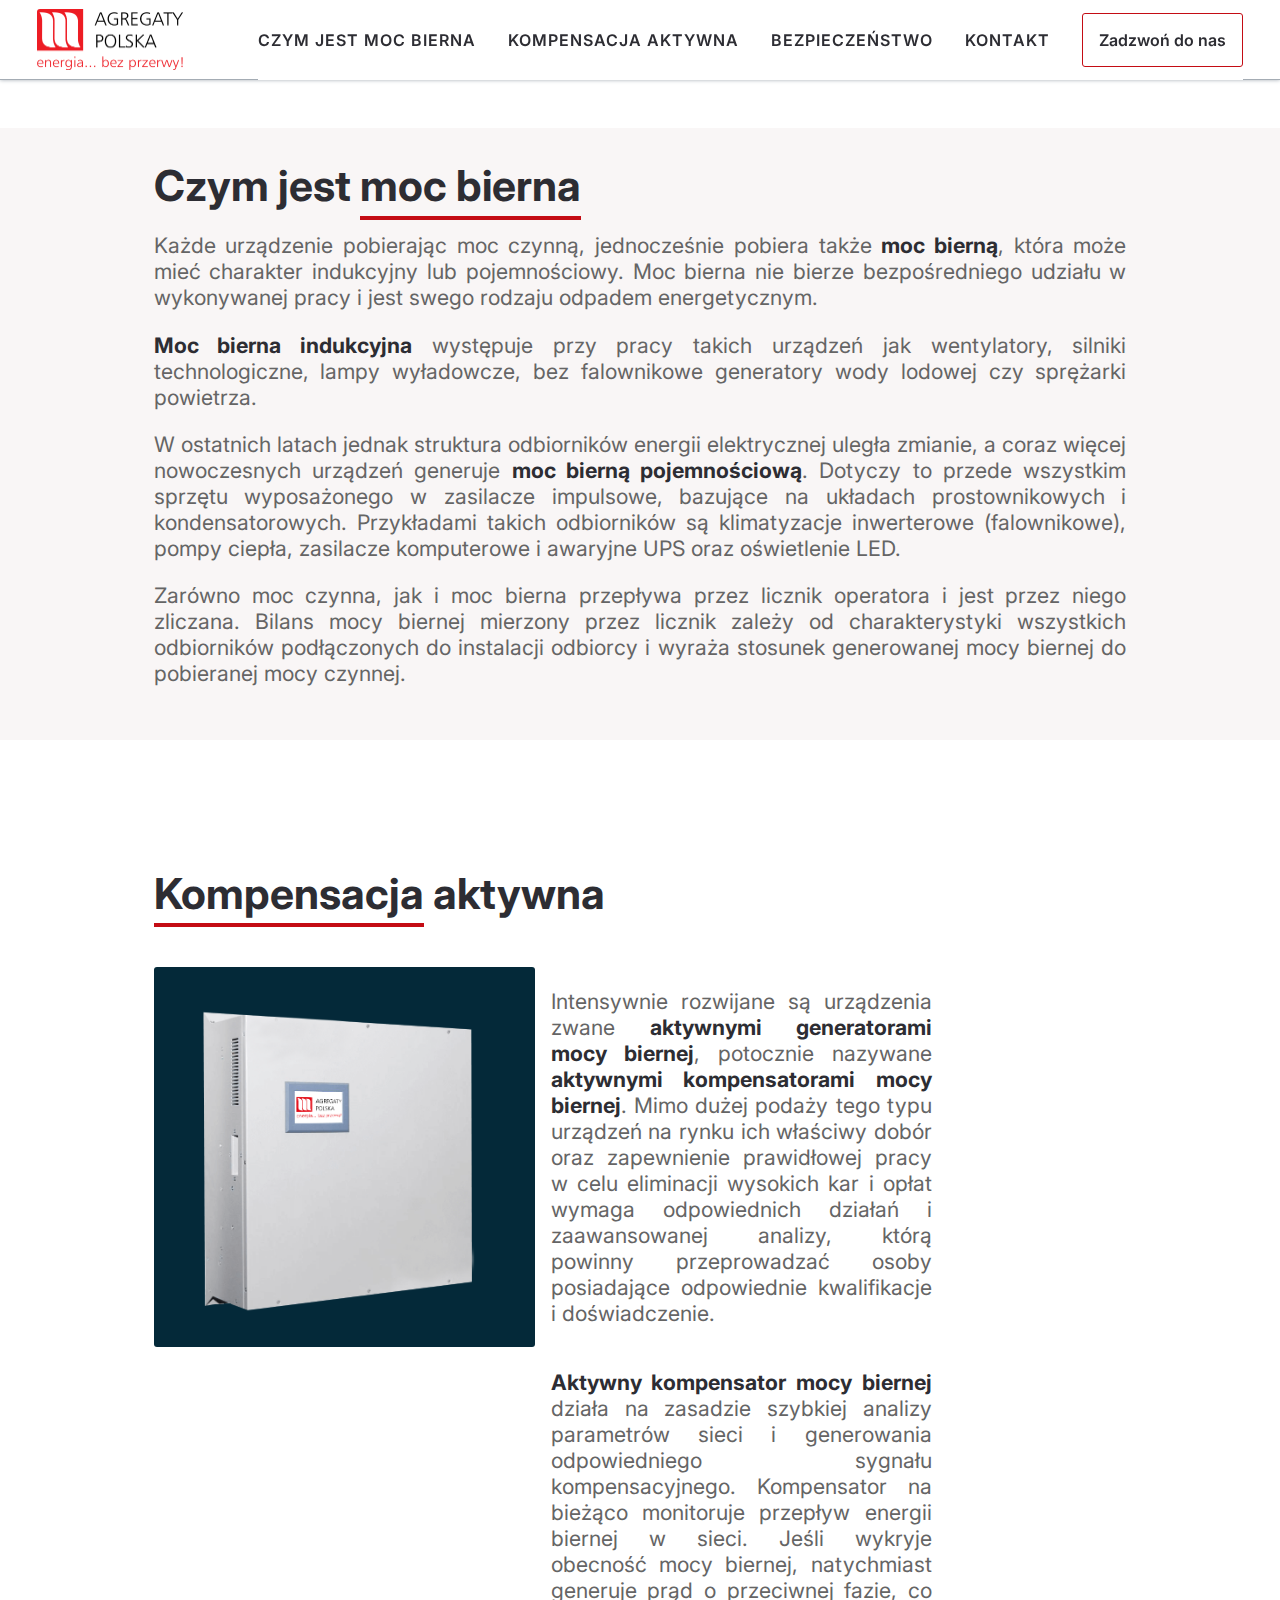
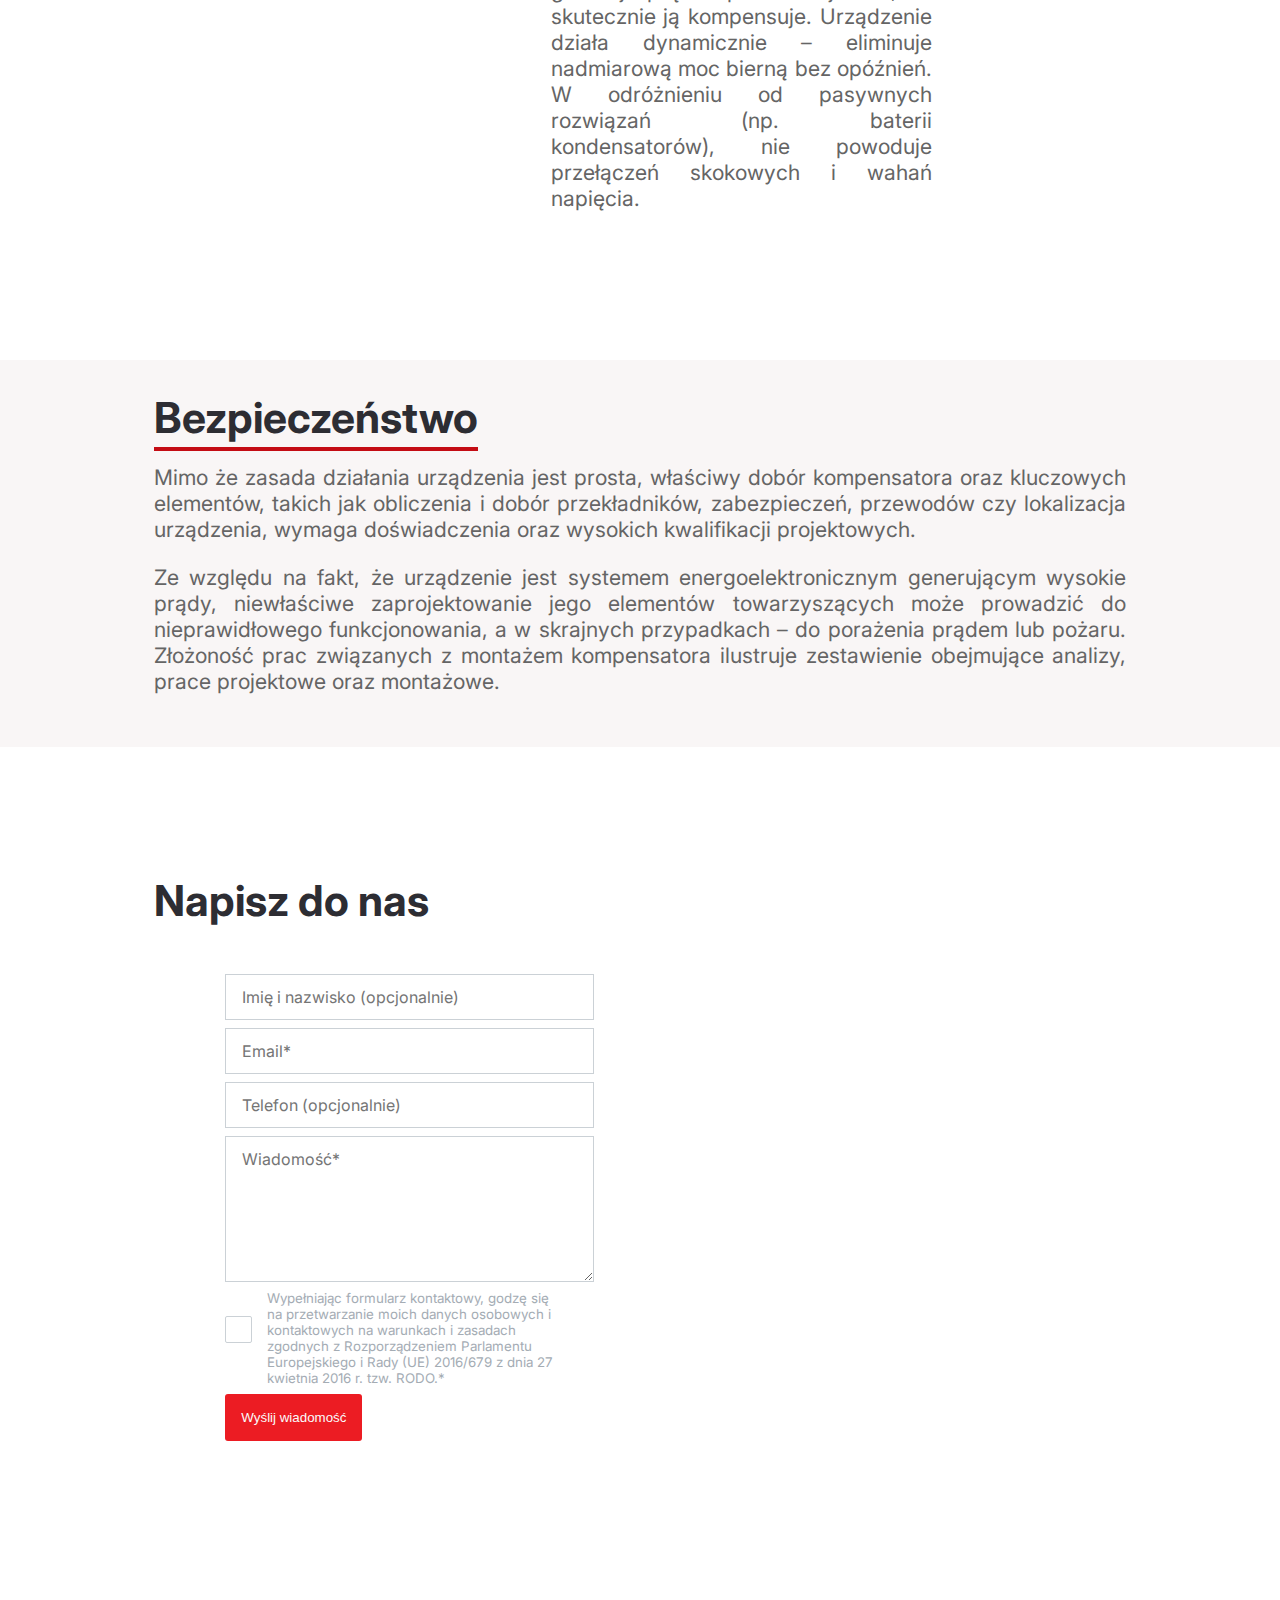
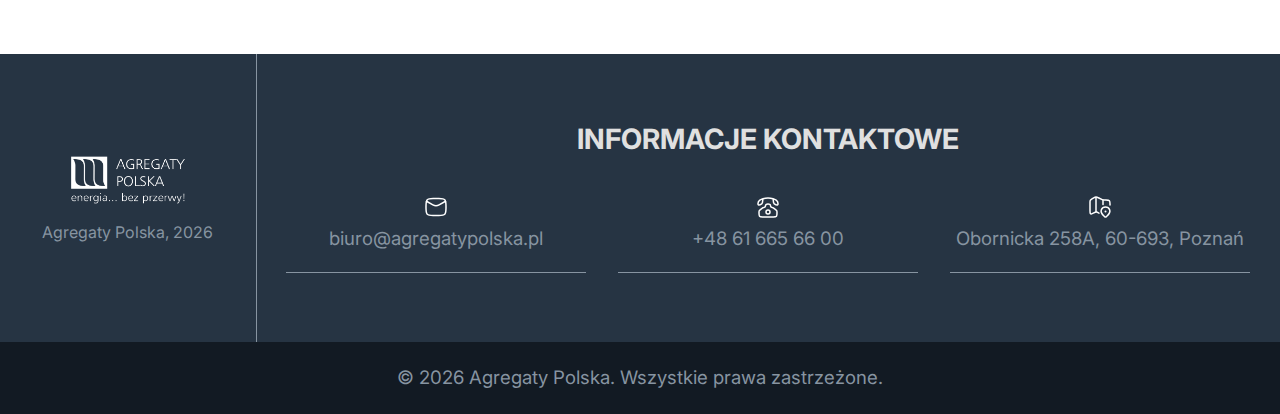
<file: index.html>
<!DOCTYPE html>
<html lang="pl">
<head>
	<meta charset="UTF-8">
	<meta name="viewport" content="width=device-width, initial-scale=1.0">
	<link rel="preconnect" href="https://fonts.googleapis.com">
	<link rel="preconnect" href="https://fonts.gstatic.com" crossorigin>
	<link href="https://fonts.googleapis.com/css2?family=Alfa+Slab+One&family=Funnel+Sans:ital,wght@0,300..800;1,300..800&family=Inter:ital,opsz,wght@0,14..32,100..900;1,14..32,100..900&family=Noto+Sans+Mono:wght@100..900&family=Nunito:ital,wght@0,200..1000;1,200..1000&family=Open+Sans:ital,wght@0,300..800;1,300..800&family=Roboto:ital,wght@0,100;0,300;0,400;0,500;0,700;0,900;1,100;1,300;1,400;1,500;1,700;1,900&display=swap" rel="stylesheet">
	<link rel="stylesheet" href="style.css">
	<title>Kompensatory aktywne</title>
</head>
<body>
	<!-- BEGIN HEADER SECTION -->
	<header>
		<img src="assets/logo.png" alt="Agregaty Polska" class="logo">

		<nav>
			<div class="nav-item" onclick="scroll_to_section('#moc-bierna')">Czym jest moc bierna</div>
			<div class="nav-item" onclick="scroll_to_section('#kompensacja-aktywna')">Kompensacja aktywna</div>
			<div class="nav-item" onclick="scroll_to_section('#bezpieczenstwo')">Bezpieczeństwo</div>
			<div class="nav-item" onclick="scroll_to_section('#kontakt')">Kontakt</div>
			<div class="button-cta">Zadzwoń do nas</div>
		</nav>
	</header>
	<!-- END HEADER SECTION -->

	<!-- BEGIN MAIN SECTION -->
	<main>
		<section id="moc-bierna">
			<div class="section-inner">
				<h1>Czym jest <span class="underline">moc bierna</span></h1>
				<p>Każde urządzenie pobierając moc czynną, jednocześnie pobiera także <strong>moc bierną</strong>, która może mieć charakter indukcyjny lub pojemnościowy. Moc bierna nie bierze bezpośredniego udziału w wykonywanej pracy i jest swego rodzaju odpadem energetycznym.</p>
				<p><strong>Moc bierna indukcyjna</strong> występuje przy pracy takich urządzeń jak wentylatory, silniki technologiczne, lampy wyładowcze, bez falownikowe generatory wody lodowej czy sprężarki powietrza.</p>
				<p>W ostatnich latach jednak struktura odbiorników energii elektrycznej uległa zmianie, a coraz więcej nowoczesnych urządzeń generuje <strong>moc bierną pojemnościową</strong>. Dotyczy to przede wszystkim sprzętu wyposażonego w zasilacze impulsowe, bazujące na układach prostownikowych i kondensatorowych. Przykładami takich odbiorników są klimatyzacje inwerterowe (falownikowe), pompy ciepła, zasilacze komputerowe i awaryjne UPS oraz oświetlenie LED.</p>
				<p>Zarówno moc czynna, jak i moc bierna przepływa przez licznik operatora i jest przez niego zliczana. Bilans mocy biernej mierzony przez licznik zależy od charakterystyki wszystkich odbiorników podłączonych do instalacji odbiorcy i wyraża stosunek generowanej mocy biernej do pobieranej mocy czynnej.</p>
			</div>
		</section>
		
		<section id="kompensacja-aktywna">
			<div class="section-inner">
				<h1><span class="underline">Kompensacja</span> aktywna</h1>
				<div class="section-inner">
					<div class="wrapper">
						<div class="left">
							<img src="assets/kompensator_30kvar.png" alt="Kompensator aktywny mocy biernej Agregaty Polska 30kVar">
						</div>
						<div class="right">
							<p>Intensywnie rozwijane są urządzenia zwane <strong>aktywnymi generatorami mocy biernej</strong>, potocznie nazywane <strong>aktywnymi kompensatorami mocy biernej</strong>. Mimo dużej podaży tego typu urządzeń na rynku ich właściwy dobór oraz zapewnienie prawidłowej pracy w celu eliminacji wysokich kar i opłat wymaga odpowiednich działań i zaawansowanej analizy, którą powinny przeprowadzać osoby posiadające odpowiednie kwalifikacje i doświadczenie.</p>
							<p><strong>Aktywny kompensator mocy biernej</strong> działa na zasadzie szybkiej analizy parametrów sieci i generowania odpowiedniego sygnału kompensacyjnego. Kompensator na bieżąco monitoruje przepływ energii biernej w sieci. Jeśli wykryje obecność mocy biernej, natychmiast generuje prąd o przeciwnej fazie, co skutecznie ją kompensuje. Urządzenie działa dynamicznie &ndash; eliminuje nadmiarową moc bierną bez opóźnień. W odróżnieniu od pasywnych rozwiązań (np. baterii kondensatorów), nie powoduje przełączeń skokowych i wahań napięcia.</p>
						</div>
					</div>
				</div>
			</div>
		</section>
		
		<section id="bezpieczenstwo">
			<div class="section-inner">
				<h1><span class="underline">Bezpieczeństwo</span></h1>
				<p>Mimo że zasada działania urządzenia jest prosta, właściwy dobór kompensatora oraz kluczowych elementów, takich jak obliczenia i dobór przekładników, zabezpieczeń, przewodów czy lokalizacja urządzenia, wymaga doświadczenia oraz wysokich kwalifikacji projektowych.</p>
				<p>Ze względu na fakt, że urządzenie jest systemem energoelektronicznym generującym wysokie prądy, niewłaściwe zaprojektowanie jego elementów towarzyszących może prowadzić do nieprawidłowego funkcjonowania, a w skrajnych przypadkach &ndash; do porażenia prądem lub pożaru. Złożoność prac związanych z montażem kompensatora ilustruje zestawienie obejmujące analizy, prace projektowe oraz montażowe.</p>
			</div>
		</section>

		<section id="kontakt">
			<div class="section-inner">
				<h1>Napisz do nas</h1>
				<div class="wrapper">
					<div class="left">
						<form method="post">
							<input type="text" name="imie-nazwisko" id="imie-nazwisko" placeholder="Imię i nazwisko (opcjonalnie)">
							<input type="email" name="email" id="email" placeholder="Email*" required>
							<input type="tel" name="telefon" id="telefon" placeholder="Telefon (opcjonalnie)">
							<textarea name="wiadomosc" id="wiadomosc" rows="6" placeholder="Wiadomość*" required></textarea>
							<div class="checkbox">
								<div class="checkbox-wrapper-46 checkbox">
									<input required name="rodo" type="checkbox" id="cbx-46" class="inp-cbx" />
									<label for="cbx-46" class="cbx">
									<span>
										<svg viewBox="0 0 12 10" height="10px" width="12px">
										<polyline points="1.5 6 4.5 9 10.5 1"></polyline></svg></span>
										<span></span>
									</label>
								</div>
								<label for="rodo">Wypełniając formularz kontaktowy, godzę się na przetwarzanie moich danych osobowych i kontaktowych na warunkach i zasadach zgodnych z Rozporządzeniem Parlamentu Europejskiego i Rady (UE) 2016/679 z dnia 27 kwietnia 2016 r. tzw. RODO.*</label>
							</div>
							<input type="submit" value="Wyślij wiadomość">
						</form>
					</div>
					<div class="right">
						<iframe 
							src="https://www.google.com/maps/embed?pb=!1m18!1m12!1m3!1d2431.7383445561063!2d16.9056257772013!3d52.44765447204233!2m3!1f0!2f0!3f0!3m2!1i1024!2i768!4f13.1!3m3!1m2!1s0x470443439d70c4e5%3A0x9ca81d64cebec069!2sObornicka%20258A%2C%2060-693%20Pozna%C5%84!5e0!3m2!1spl!2spl!4v1740862485753!5m2!1spl!2spl" 
							class="map" allowfullscreen="" loading="lazy" referrerpolicy="no-referrer-when-downgrade">
						</iframe>
					</div>
				</div>
			</div>
		</section>
	</main>
	<!-- END MAIN SECTION -->

	<!-- BEGIN FOOTER SECTION -->
	<footer>
		<div class="footer-top">
			<div class="left">
				<img src="assets/logo_white.png" alt="Agregaty Polska" class="logo">
				Agregaty Polska, <script>document.write(new Date().getFullYear())</script>
			</div>
			<div class="right">
				<h2>Informacje kontaktowe</h2>
				<div class="contact-boxes">
					<div class="box">
						<svg xmlns="http://www.w3.org/2000/svg" viewBox="0 0 24 24" width="24" height="24" color="#ffffff" fill="none">
							<path d="M2 6L8.91302 9.91697C11.4616 11.361 12.5384 11.361 15.087 9.91697L22 6" stroke="currentColor" stroke-width="1.5" stroke-linejoin="round" />
							<path d="M2.01577 13.4756C2.08114 16.5412 2.11383 18.0739 3.24496 19.2094C4.37608 20.3448 5.95033 20.3843 9.09883 20.4634C11.0393 20.5122 12.9607 20.5122 14.9012 20.4634C18.0497 20.3843 19.6239 20.3448 20.7551 19.2094C21.8862 18.0739 21.9189 16.5412 21.9842 13.4756C22.0053 12.4899 22.0053 11.5101 21.9842 10.5244C21.9189 7.45886 21.8862 5.92609 20.7551 4.79066C19.6239 3.65523 18.0497 3.61568 14.9012 3.53657C12.9607 3.48781 11.0393 3.48781 9.09882 3.53656C5.95033 3.61566 4.37608 3.65521 3.24495 4.79065C2.11382 5.92608 2.08114 7.45885 2.01576 10.5244C1.99474 11.5101 1.99475 12.4899 2.01577 13.4756Z" stroke="currentColor" stroke-width="1.5" stroke-linejoin="round" />
						</svg>
						<a href="mailto:biuro@agregatypolska.pl">biuro@agregatypolska.pl</a>
					</div>
					<div class="box">
						<svg xmlns="http://www.w3.org/2000/svg" viewBox="0 0 24 24" width="24" height="24" color="#ffffff" fill="none">
							<path d="M4.74038 14.3685L6.69351 12.9816C7.24445 12.5904 7.80305 12.3282 8.44034 12.1585C9.17201 11.9636 9.5 11.5644 9.5 10.711C9.5 8.54628 14.5 8.31594 14.5 10.711C14.5 11.5644 14.828 11.9636 15.5597 12.1585C16.202 12.3295 16.7599 12.5934 17.3065 12.9816L19.2596 14.3685C20.1434 14.9961 20.5547 15.2995 20.7842 15.7819C21 16.2358 21 16.768 21 17.8324C21 19.7461 21 20.703 20.4642 21.3164C19.8152 22.0593 18.128 21.9955 17.0917 21.9955H6.90833C5.87197 21.9955 4.21909 22.0986 3.5358 21.3164C3 20.703 3 19.7461 3 17.8324C3 16.768 3 16.2358 3.21584 15.7819C3.44526 15.2995 3.85662 14.9961 4.74038 14.3685Z" stroke="currentColor" stroke-width="1.5" />
							<path d="M14 17C14 18.1046 13.1046 19 12 19C10.8954 19 10 18.1046 10 17C10 15.8954 10.8954 15 12 15C13.1046 15 14 15.8954 14 17Z" stroke="currentColor" stroke-width="1.5" />
							<path d="M6.96014 3.69772C5.6417 4.07415 4.69384 4.54112 3.82645 5.10455C2.45318 5.9966 1.86443 7.60404 2.02607 9.15513C2.09439 9.81068 2.62064 10.1241 3.23089 9.95455C3.69451 9.82571 4.15888 9.7003 4.61961 9.56364C5.96706 9.16397 6.28399 8.67812 6.47124 7.29885L6.96014 3.69772ZM6.96014 3.69772C10.2186 2.76743 13.7814 2.76743 17.0399 3.69772M17.0399 3.69772C18.3583 4.07415 19.3062 4.54112 20.1735 5.10455C21.5468 5.9966 22.1356 7.60404 21.9739 9.15513C21.9056 9.81068 21.3794 10.1241 20.7691 9.95455C20.3055 9.82571 19.8411 9.7003 19.3804 9.56364C18.0329 9.16397 17.716 8.67812 17.5288 7.29885L17.0399 3.69772Z" stroke="currentColor" stroke-width="1.5" stroke-linejoin="round" />
						</svg>
						<a href="tel:+48616656600">+48 61 665 66 00</a>
					</div>
					<div class="box">
						<svg xmlns="http://www.w3.org/2000/svg" viewBox="0 0 24 24" width="24" height="24" color="#ffffff" fill="none">
							<path d="M22 10V9.21749C22 7.27787 22 6.30807 21.4142 5.7055C20.8284 5.10294 19.8856 5.10294 18 5.10294H15.9214C15.004 5.10294 14.9964 5.10116 14.1715 4.68834L10.8399 3.02114C9.44884 2.32504 8.75332 1.97699 8.01238 2.00118C7.27143 2.02537 6.59877 2.41808 5.25345 3.20351L4.02558 3.92037C3.03739 4.49729 2.54329 4.78576 2.27164 5.26564C2 5.74553 2 6.32993 2 7.49873V15.7157C2 17.2514 2 18.0193 2.34226 18.4467C2.57001 18.731 2.88916 18.9222 3.242 18.9856C3.77226 19.0808 4.42148 18.7018 5.71987 17.9437C6.60156 17.429 7.45011 16.8944 8.50487 17.0394C9.38869 17.1608 10.21 17.7185 11 18.1138" stroke="currentColor" stroke-width="1.5" stroke-linecap="round" stroke-linejoin="round" />
							<path d="M8 2L8 17" stroke="currentColor" stroke-width="1.5" stroke-linejoin="round" />
							<path d="M15 5V9.5" stroke="currentColor" stroke-width="1.5" stroke-linecap="round" stroke-linejoin="round" />
							<path d="M18.3083 21.6835C18.0915 21.8865 17.8017 22 17.5001 22C17.1985 22 16.9087 21.8865 16.6919 21.6835C14.7063 19.813 12.0455 17.7235 13.3431 14.6898C14.0447 13.0496 15.7289 12 17.5001 12C19.2713 12 20.9555 13.0496 21.6571 14.6898C22.9531 17.7196 20.2988 19.8194 18.3083 21.6835Z" stroke="currentColor" stroke-width="1.5" />
							<path d="M17.5 16.5H17.509" stroke="currentColor" stroke-width="2" stroke-linecap="round" stroke-linejoin="round" />
						</svg>
						<a>Obornicka 258A, 60-693, Poznań</a>
					</div>
				</div>
			</div>
		</div>
		<div class="footer-bottom">
			&copy; <script>document.write(new Date().getFullYear())</script> Agregaty Polska. Wszystkie prawa zastrzeżone.
		</div>
	</footer>
	<!-- END FOOTER SECTION -->

	<script>
		function scroll_to_section(selector)
		{
			document.querySelector(selector).scrollIntoView(true);
		}
	</script>
</body>
</html>
</file>
<file: style.css>
:root
{
	--default-red: #EC1C23;
	--blue-black: #263443;
	--dark-gray: #A4ACB4;
	--light-gray: #E6E6E6;
	--white-gray: #FAFAFA;
	--black: #000000;
	--roboto: 'Roboto';
	--inter: 'Inter';
	--default-font-color: #656565;
	--background-gray: #F9F6F6;
	--outline-box-color: #CFD8DC;
	--font-blue-black: #8794a1;
	--dark-blue-background: #121A23;
	--modern-black: #2D2D33;
	--modern-red: #C40C14;
	--bold-weight: 700;

	--button-font-size: 0.93em;
	--button-padding: 0.875em 1.875em;
	--button-font: 'Inter';
	--button-border-radius: 3px;
	--button-background: 'white';
	--button-color: #2D2D33;

	--border-gray: #cbd1d6;

	--header-height: 80px;
}

html
{
	scroll-behavior: smooth;
}

body
{
	margin: 0;
	padding: 0;
	display: flex;
	flex-direction: column;
	width: 100dvw;
	height: 100%;
	color: var(--default-font-color);
	box-sizing: border-box;
	font-size: 14pt;
	font-family: var(--inter);
}

h1, h2, h3, h4, h5, h6
{
	margin: 0;
	color: var(--modern-black);
}

a
{
	text-decoration: none;
	color: inherit;
}

p
{
	text-align: justify;
}

strong
{
	color: var(--modern-black);
}

/* HEADER */
header
{
	display: flex;
	flex-direction: row;
	width: 100%;
	height: var(--header-height);
	background-color: white;
	border-bottom: 1px solid var(--dark-gray);
	box-shadow: 0px 0px 4px 0px var(--dark-gray);
	box-sizing: border-box;
	justify-content: space-around;
	align-items: center;
	top: 0;
	z-index: 10;
	position: sticky;
}

.logo
{
	width: auto;
	height: 3.3em;
	object-fit: contain;
}

header nav
{
	display: flex;
	gap: 32px;
	height: var(--header-height);
	background-color: white;
	justify-content: space-between;
	align-items: center;
}

.hamburger
{
	display: none;
	font-size: 20pt;
	cursor: pointer;
}

.nav-item
{
	display: flex;
	justify-content: center;
	align-items: center;
	position: relative;
	cursor: pointer;
	height: 100%;
	color: var(--modern-black);
	text-transform: uppercase;
	font-weight: 600;
	letter-spacing: 1px;
	font-size: 12pt;
	transition: 0.3s ease;
}

.nav-item:hover
{
	color: var(--modern-red)
}

.nav-item::after
{
	content: '';
	position: absolute;
	left: 0;
	bottom: 0;
	width: 100%;
	height: 2px;
	background-color: var(--modern-red);
	transform: scaleX(0);
	transition: 0.3s ease;
}

.nav-item:hover::after
{
	transform: scaleX(1);
}

.button-cta
{
	border: 1px solid var(--modern-red);
	/* height: calc(0.8 * var(--header-height)); */
	height: fit-content;
	padding: 16px;
	border-radius: 3px;
	font-weight: 600;
	color: var(--modern-black);
	font-size: 12pt;
	cursor: pointer;
	transition: 0.3s ease;
}

.button-cta:hover
{
	background-color: var(--light-gray);
}

@media (max-width: 1200px)
{
	.hamburger
	{
		display: block;
	}

	header
	{
		flex-direction: column;
		height: fit-content;
		padding: 16px;
	}

	header nav
	{
		display: none;
		flex-direction: column;
		height: fit-content;
		width: 100%;
	}

	header nav.show
	{
		display: flex;
	}
}

/* MAIN */
main
{
	display: flex;
	flex-direction: column;
	justify-content: center;
	align-items: center;
	width: 100%;
}

section
{
	width: 100%;
	display: flex;
	flex-direction: column;
	justify-content: center;
	align-items: center;
	padding: 32px;
	margin: 48px 0;
	box-sizing: border-box;
	font-size: 16pt;
	scroll-margin-top: 80px;
}

section:nth-child(odd)
{
	background-color: var(--background-gray);
}

.underline
{
	position: relative;
}

.underline::after
{
	content: '';
	position: absolute;
	left: 0;
	bottom: -0.2em;
	width: 100%;
	height: 4px;
	background-color: var(--modern-red);
}

.section-inner
{
	width: 80%;
}

img
{
	border-radius: 3px;
}

figure img
{
	border-radius: 3px;
	width: 100%;
	box-shadow: 0px 0px 24px 0px #ffffff;
}

figcaption
{
	opacity: 0.6;
}

.section-inner .wrapper
{
	display: flex;
	flex-direction: row;
	gap: 16px;
	margin-top: 48px;
	align-items: flex-start;
}

.section-inner .wrapper .left, .section-inner .wrapper .right
{
	display: flex;
	justify-content: center;
	align-items: center;
	flex-direction: column;
	width: 50%;
	box-sizing: border-box;
}

.section-inner .wrapper .left img, .section-inner .wrapper .right img
{
	width: 100%;
}

table
{
	border-collapse: collapse;
	width: 100%;
}

tr
{
	border-bottom: 2px dotted var(--dark-gray);
}

tr:last-of-type
{
	border-bottom: none;
}

th, td
{
	padding: 4px 8px;
}

th
{
	color: var(--modern-black);
	text-align: left;
}

td
{
	text-align: right;
}

@media (max-width: 1200px)
{
	.section-inner
	{
		width: 100%;
	}

	.section-inner .wrapper
	{
		flex-direction: column;
		align-items: center;
	}

	.section-inner .wrapper .left, .section-inner .wrapper .right
	{
		width: 100%;
	}
}

.section-inner .wrapper .left form
{
	width: 70%;
	display: flex;
	flex-direction: column;
	gap: 8px;
}

input[type="text"], input[type="email"], input[type="tel"], textarea
{
	width: 100%;
	padding: 12px 16px;
	border: 1px solid var(--border-gray);
	outline: none;
	font-size: 12pt;
	font-family: var(--inter);
	resize: vertical;
	transition: 0.3s ease;
}

input[type="text"]:focus, input[type="email"]:focus, input[type="tel"]:focus, textarea:focus
{
	border: 1px solid var(--modern-red);
}

.checkbox
{
	display: flex;
	flex-direction: row;
}

.checkbox-wrapper-46
{
	margin-right: 15px;
}

.checkbox-wrapper-46 input[type="checkbox"]
{
	position: absolute;
	opacity: 0;
	transform: translateY(10px);

}

.checkbox-wrapper-46 .cbx
{
	margin: auto;
	-webkit-user-select: none;
	user-select: none;
	cursor: pointer;
}

.checkbox-wrapper-46 .cbx span
{
	display: inline-block;
	vertical-align: middle;
	transform: translate3d(0, 0, 0);
}

.checkbox-wrapper-46 .cbx span:first-child
{
	position: relative;
	width: 25px;
	height: 25px;
	border-radius: 2px;
	transform: scale(1);
	vertical-align: middle;
	border: 1px solid var(--border-gray);
	transition: all 0.2s ease;
}

.checkbox-wrapper-46 .cbx span:first-child svg
{
	position: absolute;
	top: 7px;
	left: 7px;
	fill: none;
	stroke: #ffffff;
	stroke-width: 2px;
	stroke-linecap: round;
	stroke-linejoin: round;
	stroke-dasharray: 24px;
	stroke-dashoffset: 24px;
	transition: all 0.3s ease;
	transition-delay: 0.1s;
	transform: translate3d(0, 0, 0);
}

.checkbox-wrapper-46 .cbx span:first-child:before
{
	content: "";
	width: 100%;
	height: 100%;
	background: var(--modern-red);
	display: block;
	transform: scale(0);
	opacity: 1;
	border-radius: 50%;
}

.checkbox-wrapper-46 .cbx span:last-child
{
	padding-left: 8px;
}

.checkbox-wrapper-46 .cbx:hover span:first-child
{
	border-color: var(--modern-red);
}

.checkbox-wrapper-46 .inp-cbx:checked+.cbx span:first-child
{
	background: var(--modern-red);
	border-color: var(--modern-red);
	animation: wave-46 0.4s ease;
}

.checkbox-wrapper-46 .inp-cbx:checked+.cbx span:first-child svg
{
	stroke-dashoffset: 0;
}

.checkbox-wrapper-46 .inp-cbx:checked+.cbx span:first-child:before
{
	transform: scale(3.5);
	opacity: 0;
	transition: all 0.6s ease;
}

@keyframes wave-46
{
	50%
	{
		transform: scale(0.9);
	}
}

label
{
	font-size: 10pt;
	color: var(--dark-gray);
	cursor: pointer;
}

input[type="submit"]
{
	outline: none;
	border: none;
	background-color: var(--default-red);
	color: var(--white-gray);
	padding: 16px;
	border-radius: 3px;
	width: fit-content;
	cursor: pointer;
	transition: 0.3s ease;
}

input[type="submit"]:hover
{
	background-color: var(--modern-red);
}

.section-inner .wrapper .right .map
{
	width: 100%;
	height: 600px;
	border: none;
}

.message-sent-modal
{
	display: flex;
	width: 330px;
	height: 80px;
	position: fixed;
	bottom: 25px;
	left: 25px;
	gap: 15px;
	box-sizing: border-box;
	padding: 10px 15px;
	border-radius: 8px;
	overflow: hidden;
	align-items: center;
	justify-content: space-around;
	box-shadow: rgba(149, 157, 165, 0.2) 0px 8px 24px;
	background: #ffffff;
	border-left: 4px solid #04e400;
}

.message-sent-modal svg
{
	width: 30px;
	height: 30px;
}

.message-sent-modal .content
{
	display: flex;
	flex-direction: column;
	font-size: 12pt;
}

.hidden
{
	display: none;
}

/* FOOTER */
footer
{
	display: flex;
	flex-direction: column;
	width: 100%;
	height: 40dvh;
	background-color: var(--blue-black);
	color: var(--font-blue-black);
	box-sizing: border-box;
	justify-content: space-between;
	align-items: center;
}

.footer-top
{
	display: flex;
	flex-direction: row;
	width: 100%;
	height: 80%;
}

.footer-top .left, .footer-top .right
{
	display: flex;
	flex-direction: column;
	justify-content: center;
	align-items: center;
	height: 100%;
	gap: 16px;
}

.footer-top .left
{
	flex: 1;
	border-right: 1px solid var(--font-blue-black);
	font-size: 12pt;
}

.footer-top .right
{
	flex: 4;
	justify-content: center;
	align-items: center;
}

.right h2
{
	text-transform: uppercase;
	color: #e0e0e0;
}

.contact-boxes
{
	display: flex;
	flex-direction: row;
	justify-content: space-around;
	align-items: center;
	gap: 32px;
}

.contact-boxes .box
{
	width: 300px;
	height: 100px;
	display: flex;
	flex-direction: column;
	justify-content: center;
	align-items: center;
	gap: 8px;
	border-bottom: 1px solid var(--font-blue-black);
	transition: 0.3s ease;
	cursor: pointer;
}

.contact-boxes .box:hover
{
	background-color: #2e3f52;
}

.footer-bottom
{
	background-color: var(--dark-blue-background);
	display: flex;
	justify-content: center;
	align-items: center;
	width: 100%;
	height: 20%;
}

@media (max-width: 1200px)
{
	footer
	{
		height: fit-content;
	}

	.footer-top
	{
		flex-direction: column;
	}

	.footer-top .left
	{
		border: none;
		margin-bottom: 16px;
	}

	.contact-boxes
	{
		flex-direction: column;
	}
}
</file>
